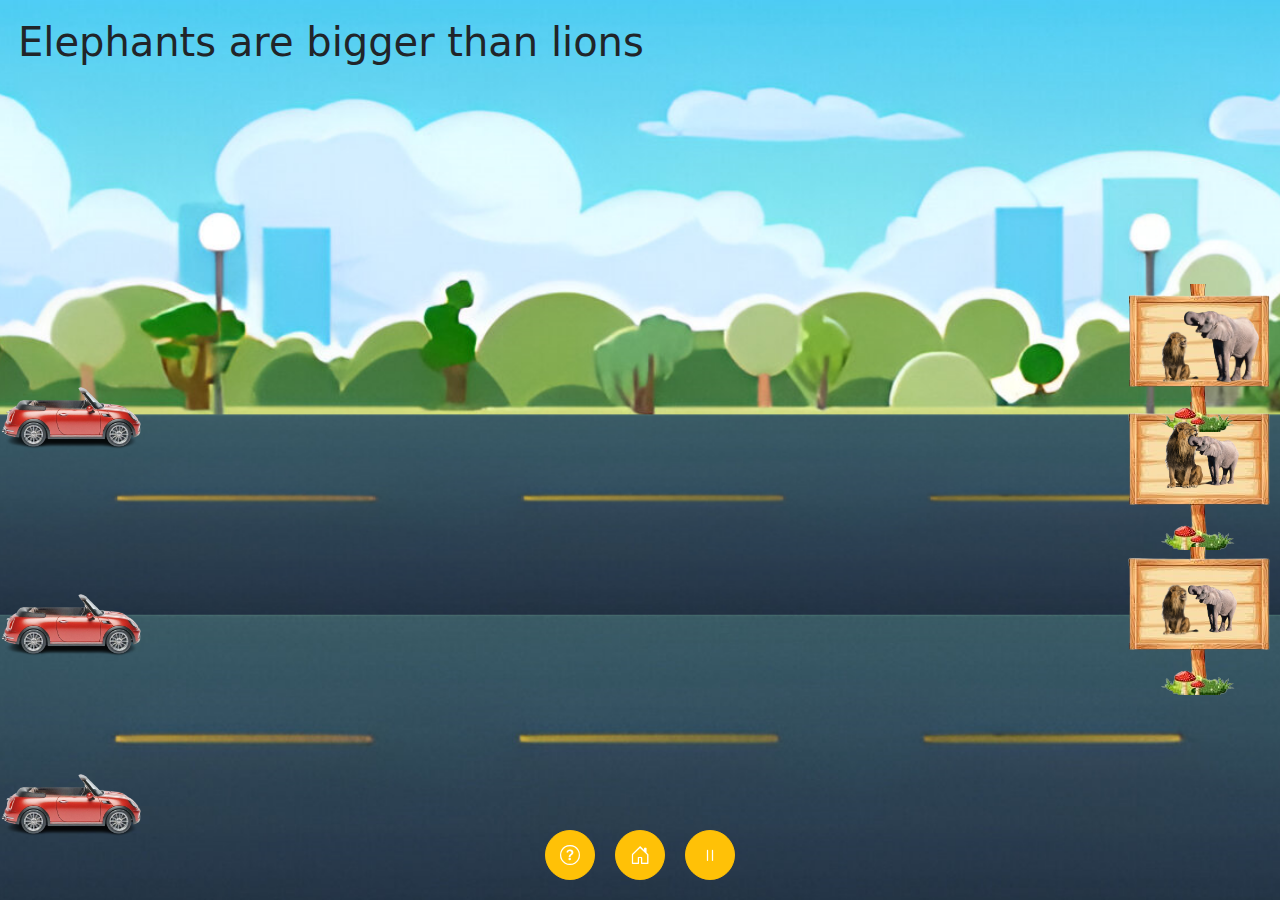
<file: car/carro1.html>
<!DOCTYPE html>
<html lang="en">

<head>
    <meta charset="UTF-8">
    <meta name="viewport" content="width=device-width, initial-scale=1.0">
    <title>level 1</title>
    <!-- Bootstrap CSS -->
    <link href="https://cdn.jsdelivr.net/npm/bootstrap@5.3.0-alpha1/dist/css/bootstrap.min.css" rel="stylesheet">
    <!-- Custom CSS -->
    <link rel="stylesheet" href="styles1.css">
    <link rel="preconnect" href="https://fonts.googleapis.com">
    <link rel="preconnect" href="https://fonts.gstatic.com" crossorigin>
    <link
        href="https://fonts.googleapis.com/css2?family=Chewy&family=Playwrite+GB+S:ital,wght@0,100..400;1,100..400&family=Shadows+Into+Light&display=swap"
        rel="stylesheet">
    <link href="https://cdn.jsdelivr.net/npm/bootstrap-icons/font/bootstrap-icons.css" rel="stylesheet">
</head>

<body>
    <h1 id="title">Elephants are bigger than lions</h1>
    <div id="p1">
        <h3 class="word" style="margin-top: 15vh;"><img id="animal1" src="ima/lion.png" alt="lion"><img id="animal2"
                src="ima/elephant.png" alt="elephant"></h3> <img class="letter" src="ima/letter.png" alt="letrero"
            style="margin-top: 10vh; margin-left: -3vh;">
    </div>
    <div id="p2">
        <h3 class="word" style="margin-top: -18vh;"><img id="animal3" src="ima/lion.png" alt="lion"><img id="animal4"
                src="ima/elephant.png" alt="elephant"></h3> <img class="letter" src="ima/letter.png" alt="letrero"
            style="margin-top: -30vh; margin-left: -3vh;">
    </div>
    <div id="p3">
        <h3 class="word" style="margin-top: -25vh;"><img id="animal5" src="ima/lion.png" alt="lion"><img id="animal6"
                src="ima/elephant.png" alt="elephant"></h3> <img class="letter" src="ima/letter.png" alt="letrero"
            style="margin-top: -40vh; margin-left: -3vh;">
    </div>
    <div class="container-fluid mt-5">
        <!-- El cubo que se desplazará -->
        <div id="cube"><img id="gatocarro" src="ima/Designer-removebg-preview.png" alt="gatito sobre carro"></div>
    </div>

    <!-- Modal -->
    <div class="modal fade" id="endModal" tabindex="-1" aria-labelledby="exampleModalLabel" aria-hidden="true">
        <div class="modal-dialog">
            <div class="modal-content">
                <div class="modal-header">
                    <h5 class="modal-title" id="exampleModalLabel">¡El cubo ha llegado!</h5>
                    <button type="button" class="btn-close" data-bs-dismiss="modal" aria-label="Close"></button>
                </div>
                <div class="modal-body">
                    El cubo ha llegado al otro extremo de la pantalla.
                </div>
                <div class="modal-footer">
                    <button type="button" class="btn btn-secondary" data-bs-dismiss="modal">Cerrar</button>
                    <button type="button" class="btn btn-primary" id="nextLevelBtn">Avanzar al siguiente nivel</button>
                </div>
            </div>
        </div>
    </div>
    <div class="container-fluid mt-5">
        <!-- El cubo que se desplazará -->
        <div id="cube1"><img id="gatocarro" src="ima/Designer-removebg-preview.png" alt="carro"></div>
    </div>

    <!-- Modal -->
    <div class="modal fade" id="endModal1" tabindex="-1" aria-labelledby="exampleModalLabel" aria-hidden="true">
        <div class="modal-dialog">
            <div class="modal-content">
                <div class="modal-header">
                    <h5 class="modal-title" id="exampleModalLabel">¡El cubo ha llegado!</h5>
                    <button type="button" class="btn-close" data-bs-dismiss="modal" aria-label="Close"></button>
                </div>
                <div class="modal-body">
                    El cubo es incorrecto
                </div>
                <div class="modal-footer">
                    <button type="button" class="btn btn-secondary" data-bs-dismiss="modal">Cerrar</button>
                </div>
            </div>
        </div>
    </div>
    <div class="container-fluid mt-5">
        <!-- El cubo que se desplazará -->
        <div id="cube2"><img id="gatocarro" src="ima/Designer-removebg-preview.png" alt="carro"></div>
    </div>

    <!-- Modal -->
    <div class="modal fade" id="endModal1" tabindex="-1" aria-labelledby="exampleModalLabel" aria-hidden="true">
        <div class="modal-dialog">
            <div class="modal-content">
                <div class="modal-header">
                    <h5 class="modal-title" id="exampleModalLabel">¡El cubo ha llegado!</h5>
                    <button type="button" class="btn-close" data-bs-dismiss="modal" aria-label="Close"></button>
                </div>
                <div class="modal-body">
                    El cubo es incorrecto
                </div>
                <div class="modal-footer">
                    <button type="button" class="btn btn-secondary" data-bs-dismiss="modal">Cerrar</button>
                </div>
            </div>
        </div>
    </div>

    <!-- Contenedor de botones centrado en la parte inferior -->
    <div class="button-container">
        <!-- Botón de interrogación (izquierda) -->
        <button class="btn btn-warning btn-circle" data-bs-toggle="modal" data-bs-target="#questionModal">
            <i class="bi bi-question-circle"></i>
        </button>

        <!-- Botón de casa (centro) -->
        <button onclick="window.location.href='index.html';" class="btn btn-warning btn-circle">
            <i class="bi bi-house-door"></i>
        </button>

        <!-- Botón de pausa (derecha) -->
        <button class="btn btn-warning btn-circle" data-bs-toggle="modal" data-bs-target="#pauseModal">
            <i class="bi bi-pause"></i>
        </button>
    </div>

    <!-- Modal de la pregunta -->
    <div class="modal fade" id="questionModal" tabindex="-1" aria-labelledby="questionModalLabel" aria-hidden="true">
        <div class="modal-dialog" style="max-width: 70%;">
            <div class="modal-content">
                <div class="modal-header">
                    <h5 class="modal-title" id="questionModalLabel">Topic explanation</h5>
                    <button type="button" class="btn-close" data-bs-dismiss="modal" aria-label="Close"></button>
                </div>
                <div class="modal-body">
                    <img src="ima/1.png" alt="Imagen de explicación" class="img-fluid">
                </div>
            </div>
        </div>
    </div>

    <!-- Modal de pausa -->
    <div class="modal fade" id="pauseModal" tabindex="-1" aria-labelledby="pauseModalLabel" aria-hidden="true">
        <div class="modal-dialog">
            <div class="modal-content">
                <div class="modal-header">
                    <h5 class="modal-title" id="pauseModalLabel">Game Paused</h5>
                    <button type="button" class="btn-close" data-bs-dismiss="modal" aria-label="Close"></button>
                </div>
                <div class="modal-body">
                    <div class="d-flex flex-column">
                        <button onclick="window.location.href='carro1.html';" class="btn btn-warning mb-2">
                            Continue Playing
                        </button>
                        <button onclick="window.location.href='carro1to.html';" class="btn btn-warning mb-2">
                            Rewatch the Explanation, how to play?
                        </button>
                        <button onclick="window.location.href='index.html';" class="btn btn-warning">
                            Go to Home
                        </button>
                        <button onclick="window.location.reload();" class="btn btn-warning" style="margin-top: 8px;">
                            Restart Level
                        </button>
                    </div>
                </div>
            </div>
        </div>
    </div>

    <!-- Bootstrap JS and Popper.js -->
    <script src="https://cdn.jsdelivr.net/npm/@popperjs/core@2.11.7/dist/umd/popper.min.js"></script>
    <script src="https://cdn.jsdelivr.net/npm/bootstrap@5.3.0-alpha1/dist/js/bootstrap.min.js"></script>
    <!-- Custom JavaScript -->
    <script src="script1.js"></script>
</body>

</html>
</file>
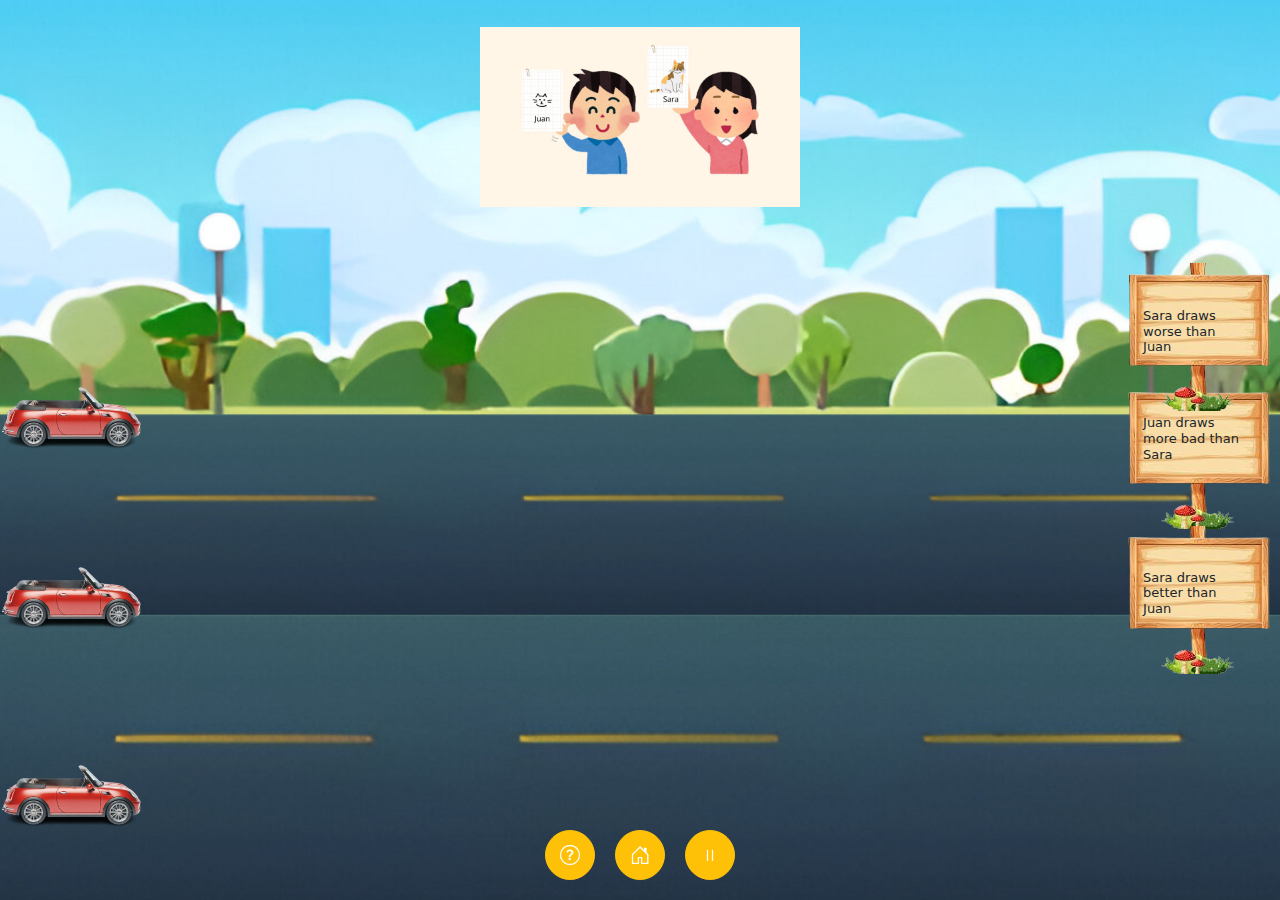
<file: car/carro2.html>
<!DOCTYPE html>
<html lang="en">

<head>
    <meta charset="UTF-8">
    <meta name="viewport" content="width=device-width, initial-scale=1.0">
    <title>level 2</title>
    <link href="https://cdn.jsdelivr.net/npm/bootstrap@5.3.0-alpha1/dist/css/bootstrap.min.css" rel="stylesheet">
    <link rel="stylesheet" href="styles2.css">
    <link rel="preconnect" href="https://fonts.googleapis.com">
    <link rel="preconnect" href="https://fonts.gstatic.com" crossorigin>
    <link href="https://cdn.jsdelivr.net/npm/bootstrap-icons/font/bootstrap-icons.css" rel="stylesheet">
    <link
        href="https://fonts.googleapis.com/css2?family=Chewy&family=Playwrite+GB+S:ital,wght@0,100..400;1,100..400&family=Shadows+Into+Light&display=swap"
        rel="stylesheet">
</head>

<body>
    <div><img src="ima/imagen2.jpg" alt="niños"
            style="width: 25vw; position: absolute; margin-left: 37.5vw; margin-top: 3vh;"></div>

    <div id="p1">
        <h3 class="word" style="margin-top: 20vh; width: 8vw; margin-left: -0.7vw;">Sara draws worse than Juan</h3>
        <img class="letter" src="ima/letter.png" alt="letrero" style="margin-top: 15vh; margin-left: -3vh;">
    </div>
    <div id="p2">
        <h3 class="word" style="margin-top: -18vh; width: 8vw;margin-left: -0.7vw;"> Juan draws more bad than Sara</h3>
        <img class="letter" src="ima/letter.png" alt="letrero" style="margin-top: -30vh; margin-left: -3vh;">
    </div>
    <div id="p3">
        <h3 class="word" style="margin-top: -22vh; width: 8vw;margin-left: -0.7vw;">Sara draws better than Juan</h3>
        <img class="letter" src="ima/letter.png" alt="letrero" style="margin-top: -40vh; margin-left: -3vh;">
    </div>
    <div class="container-fluid mt-5">
        <div id="cube"><img class="gatocarro" src="ima/Designer-removebg-preview.png" alt="gatito sobre carro"></div>
    </div>

    <!-- Modal for Correct Answer -->
    <div class="modal fade" id="endModal" tabindex="-1" aria-labelledby="exampleModalLabel" aria-hidden="true">
        <div class="modal-dialog">
            <div class="modal-content">
                <div class="modal-header">
                    <h5 class="modal-title" id="exampleModalLabel">¡El cubo ha llegado!</h5>
                    <button type="button" class="btn-close" data-bs-dismiss="modal" aria-label="Close"></button>
                </div>
                <div class="modal-body">El cubo ha llegado al otro extremo de la pantalla.</div>
                <div class="modal-footer">
                    <button type="button" class="btn btn-secondary" data-bs-dismiss="modal">Cerrar</button>
                    <button type="button" class="btn btn-primary" id="nextLevelBtn">Avanzar al siguiente nivel</button>
                </div>
            </div>
        </div>
    </div>

    <!-- Modal for Incorrect Answers -->
    <div class="modal fade" id="endModal1" tabindex="-1" aria-labelledby="exampleModalLabel" aria-hidden="true">
        <div class="modal-dialog">
            <div class="modal-content">
                <div class="modal-header">
                    <h5 class="modal-title" id="exampleModalLabel">¡El cubo ha llegado!</h5>
                    <button type="button" class="btn-close" data-bs-dismiss="modal" aria-label="Close"></button>
                </div>
                <div class="modal-body">El cubo es incorrecto</div>
                <div class="modal-footer">
                    <button type="button" class="btn btn-secondary" data-bs-dismiss="modal">Cerrar</button>
                </div>
            </div>
        </div>
    </div>

    <div class="container-fluid mt-5">
        <div id="cube1"><img class="gatocarro" src="ima/Designer-removebg-preview.png" alt="carro"></div>
    </div>

    <div class="container-fluid mt-5">
        <div id="cube2"><img class="gatocarro" src="ima/Designer-removebg-preview.png" alt="carro"></div>
    </div>
    <!-- Contenedor de botones centrado en la parte inferior -->
    <div class="button-container">
        <!-- Botón de interrogación (izquierda) -->
        <button class="btn btn-warning btn-circle" data-bs-toggle="modal" data-bs-target="#questionModal">
            <i class="bi bi-question-circle"></i>
        </button>

        <!-- Botón de casa (centro) -->
        <button onclick="window.location.href='index.html';" class="btn btn-warning btn-circle">
            <i class="bi bi-house-door"></i>
        </button>

        <!-- Botón de pausa (derecha) -->
        <button class="btn btn-warning btn-circle" data-bs-toggle="modal" data-bs-target="#pauseModal">
            <i class="bi bi-pause"></i>
        </button>
    </div>

    <!-- Modal de la pregunta -->
    <div class="modal fade" id="questionModal" tabindex="-1" aria-labelledby="questionModalLabel" aria-hidden="true">
        <div class="modal-dialog" style="max-width: 70%;">
            <div class="modal-content">
                <div class="modal-header">
                    <h5 class="modal-title" id="questionModalLabel">Topic explanation</h5>
                    <button type="button" class="btn-close" data-bs-dismiss="modal" aria-label="Close"></button>
                </div>
                <div class="modal-body">
                    <img src="ima/2.png" alt="Imagen de explicación" class="img-fluid">
                </div>
            </div>
        </div>
    </div>

    <!-- Modal de pausa -->
    <div class="modal fade" id="pauseModal" tabindex="-1" aria-labelledby="pauseModalLabel" aria-hidden="true">
        <div class="modal-dialog">
            <div class="modal-content">
                <div class="modal-header">
                    <h5 class="modal-title" id="pauseModalLabel">Game Paused</h5>
                    <button type="button" class="btn-close" data-bs-dismiss="modal" aria-label="Close"></button>
                </div>
                <div class="modal-body">
                    <div class="d-flex flex-column">
                        <button onclick="window.location.href='carro2.html';" class="btn btn-warning mb-2">
                            Continue Playing
                        </button>
                        <button onclick="window.location.href='carro2to.html';" class="btn btn-warning mb-2">
                            Rewatch the Explanation, how to play?
                        </button>
                        <button onclick="window.location.href='index.html';" class="btn btn-warning">
                            Go to Home
                        </button>
                        <button onclick="window.location.reload();" class="btn btn-warning" style="margin-top: 8px;">
                            Restart Level
                        </button>
                    </div>
                </div>
            </div>
        </div>
    </div>
    <script src="https://cdn.jsdelivr.net/npm/@popperjs/core@2.11.7/dist/umd/popper.min.js"></script>
    <script src="https://cdn.jsdelivr.net/npm/bootstrap@5.3.0-alpha1/dist/js/bootstrap.min.js"></script>
    <script src="script2.js"></script>
</body>

</html>
</file>
<file: car/styles1.css>
body,
html {
    height: 100%;
    width: 100%;
    margin: 0;
    padding: 0;
    overflow: hidden;
    /* Evita el desplazamiento vertical */
    background-image: url(ima/fondo.png);
    background-size: cover;
    background-repeat: no-repeat;
    background-position: center;
}

.btn-circle {
    width: 50px;
    height: 50px;
    border-radius: 50%;
    font-size: 20px;
    display: flex;
    justify-content: center;
    align-items: center;
    color: white;
    /* Íconos blancos */
}

.modal-footer button {
    width: 100%;
}

/* Flexbox para alinear los botones en la parte inferior centrados */
.button-container {
    display: flex;
    justify-content: center;
    align-items: center;
    position: fixed;
    bottom: 20px;
    width: 100%;
}

.button-container button {
    margin: 0 10px;
}

#title {
    margin: 2vh;
    font-family: "Chewy", system-ui;
    font-weight: 400;
    font-style: normal;

}

#gatocarro {
    width: 11vw;
}

#p1 {
    position: relative;
    margin-top: 10%;
    margin-left: 90vw
}

#animal1 {
    position: absolute;
    height: 6vh;
}

#animal2 {
    position: absolute;
    height: 8vh;
    margin-top: -2vh;
    margin-left: 2.5vw;
}

#animal3 {
    position: absolute;
    height: 8vh;
    margin-top: -2vh;
}

#animal4 {
    position: absolute;
    height: 5.5vh;
    margin-left: 2.8vw;
}

#animal5 {
    margin-top: 2vh;
    position: absolute;
    height: 6vh;
}

#animal6 {
    position: absolute;
    margin-top: 2.4vh;
    height: 5.3vh;
    margin-left: 2.8vw;
}

.word {
    position: absolute;
}


.modal-content {
    background-color: rgb(205, 247, 246);
}



#p2 {
    margin-top: 13%;
    margin-left: 90vw
}

#p3 {
    margin-top: 13%;
    margin-left: 90vw
}

#cube {
    position: absolute;
    top: 43%;
    left: 0;
    transform: translateY(-50%);
    cursor: pointer;
    /* Añade el puntero de clic */
}

#cube1 {
    position: absolute;
    top: 66%;
    left: 0;
    transform: translateY(-50%);
    cursor: pointer;
    /* Añade el puntero de clic */
}

#cube2 {
    position: absolute;
    top: 86%;
    left: 0;
    transform: translateY(-50%);
    cursor: pointer;
    /* Añade el puntero de clic */
}

.move {
    animation: moveCube 5s linear forwards;
}

/* Animación para mover el cubo de izquierda a derecha */
@keyframes moveCube {
    0% {
        left: 0;
    }

    100% {
        left: 100%;
        transform: translate(-100%, -50%);
    }
}
</file>
<file: car/styles2.css>
body,
html {
    height: 100%;
    width: 100%;
    margin: 0;
    padding: 0;
    overflow: hidden;
    /* Evita el desplazamiento vertical */
    background-image: url(ima/fondo.png);
    background-size: cover;
    background-repeat: no-repeat;
    background-position: center;
}


.gatocarro {
    width: 11vw;
}

.btn-circle {
    width: 50px;
    height: 50px;
    border-radius: 50%;
    font-size: 20px;
    display: flex;
    justify-content: center;
    align-items: center;
    color: white;
    /* Íconos blancos */
}

.modal-footer button {
    width: 100%;
}

/* Flexbox para alinear los botones en la parte inferior centrados */
.button-container {
    display: flex;
    justify-content: center;
    align-items: center;
    position: fixed;
    bottom: 20px;
    width: 100%;
}

.button-container button {
    margin: 0 10px;
}

#p1 {
    position: relative;
    margin-top: 10%;
    margin-left: 90vw
}

#animal1 {
    position: absolute;
    height: 20vh;
    margin-top: 5vh;
}

#animal2 {
    position: absolute;
    height: 35vh;
    margin-top: 0vh;
    margin-left: 10vw;
}


.word {
    position: absolute;
    font-size: small;
    margin-left: -1vw;
}

.word {
    margin: 2vh;
    font-family: "Chewy", system-ui;
    font-weight: 400;
    font-style: normal;
}


.modal-content {
    background-color: rgb(205, 247, 246);
}



#p2 {
    margin-top: 13%;
    margin-left: 90vw
}

#p3 {
    margin-top: 13%;
    margin-left: 90vw
}



#cube {
    position: absolute;
    top: 43%;
    left: 0;
    transform: translateY(-50%);
    cursor: pointer;
    /* Añade el puntero de clic */
}

#cube1 {
    position: absolute;
    top: 63%;
    left: 0;
    transform: translateY(-50%);
    cursor: pointer;
    /* Añade el puntero de clic */
}

#cube2 {
    position: absolute;
    top: 85%;
    left: 0;
    transform: translateY(-50%);
    cursor: pointer;
    /* Añade el puntero de clic */
}

.move {
    animation: moveCube 5s linear forwards;
}

/* Animación para mover el cubo de izquierda a derecha */
@keyframes moveCube {
    0% {
        left: 0;
    }

    100% {
        left: 100%;
        transform: translate(-100%, -50%);
    }
}
</file>
